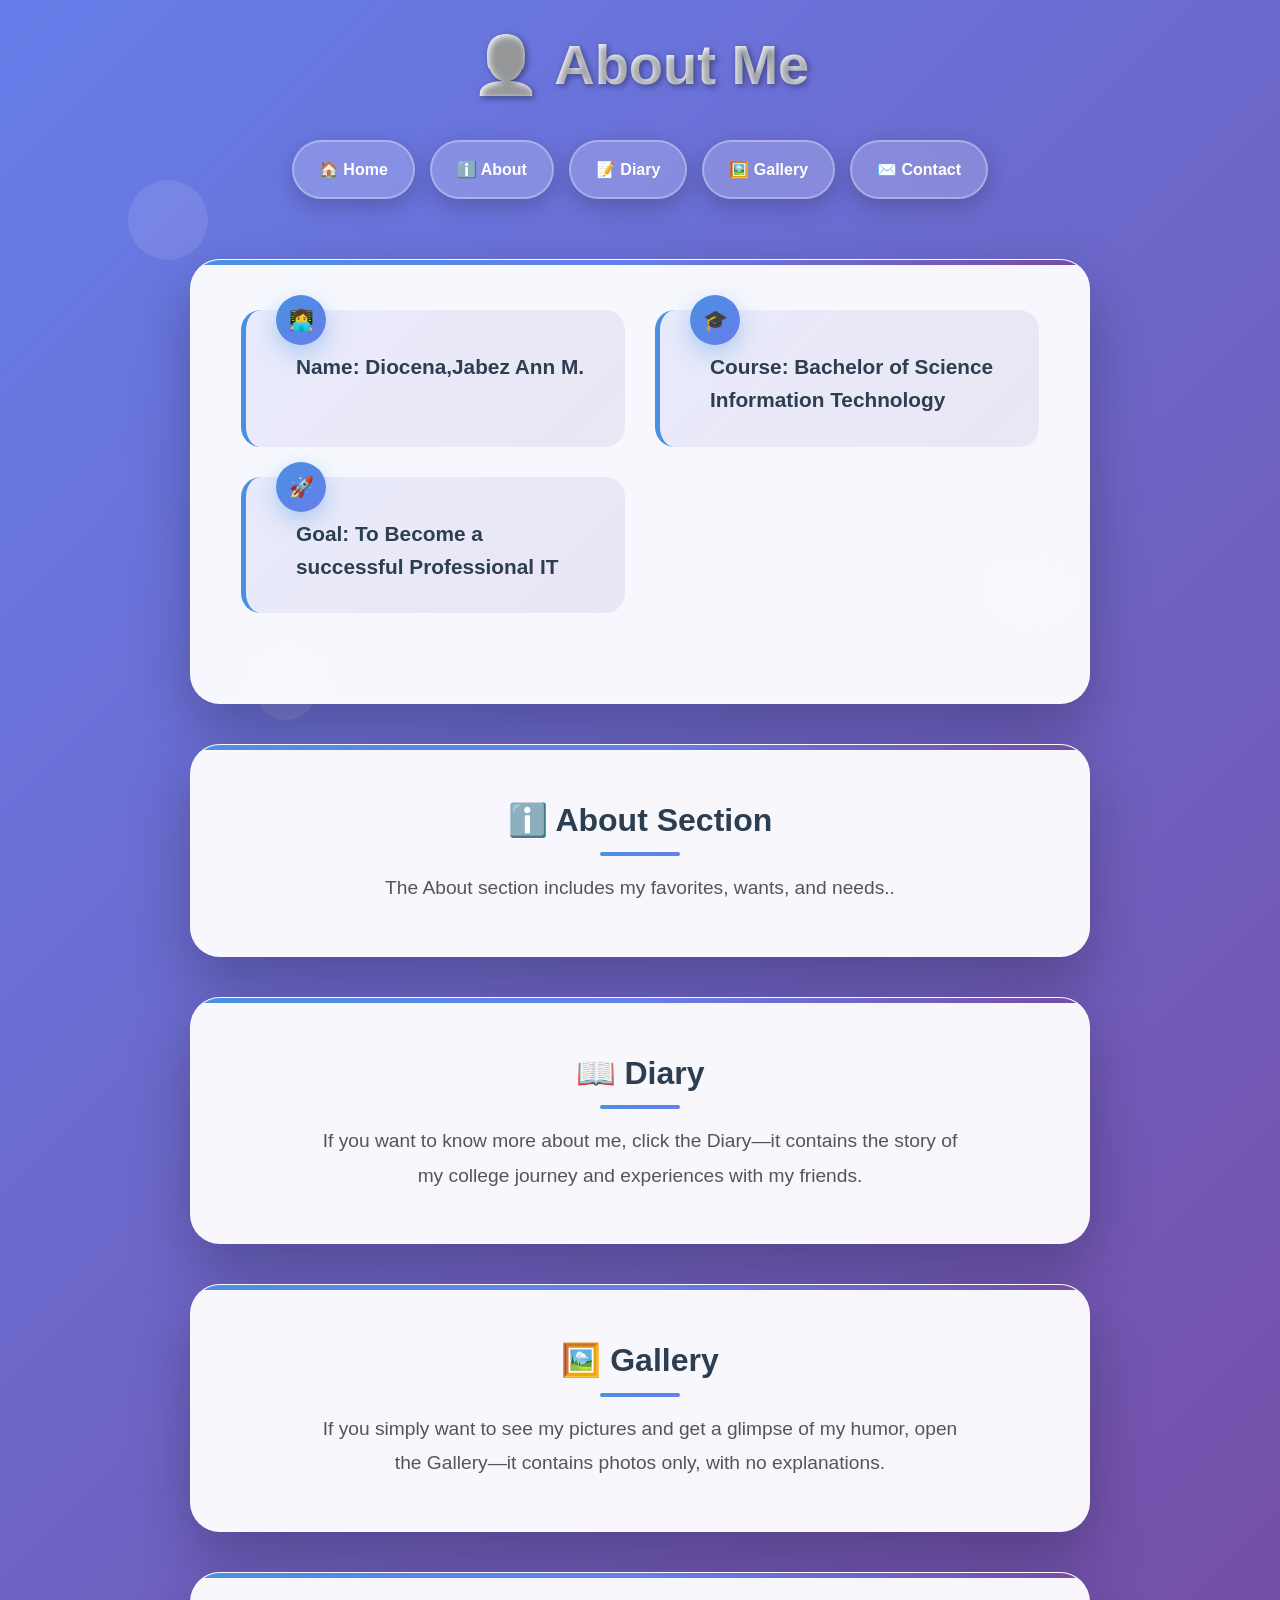
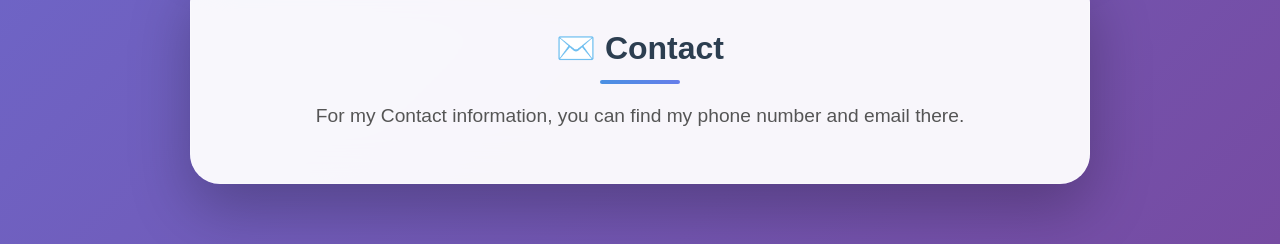
<file: index.html>
<!DOCTYPE html>
<html lang="en">
<head>
    <title>About Me</title>
    <meta charset="UTF-8">
    <meta name="viewport" content="width=device-width, initial-scale=1.0">
    <style>
        * {
            margin: 0;
            padding: 0;
            box-sizing: border-box;
        }

        body {
            font-family: 'Arial', sans-serif;
            line-height: 1.6;
            color: #333;
            background: linear-gradient(135deg, #667eea 0%, #764ba2 100%);
            min-height: 100vh;
            padding: 20px;
        }

        header {
            text-align: center;
            margin-bottom: 60px;
            color: white;
            position: relative;
        }

        h1 {
            font-size: 3.5em;
            margin-bottom: 20px;
            text-shadow: 2px 2px 6px rgba(0,0,0,0.4);
            background: linear-gradient(45deg, #fff, #f0f8ff);
            -webkit-background-clip: text;
            -webkit-text-fill-color: transparent;
            background-clip: text;
            animation: glow 2s ease-in-out infinite alternate;
        }

        @keyframes glow {
            from { filter: drop-shadow(0 0 5px #fff); }
            to { filter: drop-shadow(0 0 20px #667eea); }
        }

        nav {
            display: flex;
            justify-content: center;
            flex-wrap: wrap;
            gap: 15px;
            margin-top: 30px;
        }

        nav a {
            color: white;
            text-decoration: none;
            font-weight: bold;
            padding: 15px 25px;
            border-radius: 50px;
            background: rgba(255,255,255,0.2);
            backdrop-filter: blur(15px);
            transition: all 0.4s ease;
            box-shadow: 0 8px 25px rgba(0,0,0,0.2);
            border: 2px solid rgba(255,255,255,0.3);
        }

        nav a:hover {
            background: white;
            color: #667eea;
            transform: translateY(-5px) scale(1.05);
            box-shadow: 0 15px 40px rgba(102, 126, 234, 0.4);
        }

        .container {
            max-width: 900px;
            margin: 0 auto;
        }

        .about-card {
            background: rgba(255, 255, 255, 0.95);
            backdrop-filter: blur(20px);
            border-radius: 30px;
            padding: 50px;
            margin-bottom: 40px;
            box-shadow: 0 25px 60px rgba(0,0,0,0.25);
            border: 1px solid rgba(255,255,255,0.3);
            transition: all 0.4s ease;
            position: relative;
            overflow: hidden;
        }

        .about-card::before {
            content: '';
            position: absolute;
            top: 0;
            left: 0;
            right: 0;
            height: 5px;
            background: linear-gradient(90deg, #4a90e2, #667eea, #764ba2);
        }

        .about-card:hover {
            transform: translateY(-10px);
            box-shadow: 0 35px 80px rgba(0,0,0,0.35);
        }

        .info-grid {
            display: grid;
            grid-template-columns: repeat(auto-fit, minmax(300px, 1fr));
            gap: 30px;
            margin-bottom: 40px;
        }

        .info-item {
            background: linear-gradient(135deg, rgba(102,126,234,0.1), rgba(118,75,162,0.1));
            padding: 30px;
            border-radius: 20px;
            border-left: 5px solid #4a90e2;
            transition: all 0.3s ease;
            position: relative;
        }

        .info-item:hover {
            transform: translateX(10px);
            background: linear-gradient(135deg, rgba(102,126,234,0.2), rgba(118,75,162,0.2));
            box-shadow: 0 15px 40px rgba(102,126,234,0.2);
        }

        .info-icon {
            position: absolute;
            top: -15px;
            left: 30px;
            background: linear-gradient(135deg, #4a90e2, #667eea);
            color: white;
            width: 50px;
            height: 50px;
            border-radius: 50%;
            display: flex;
            align-items: center;
            justify-content: center;
            font-size: 20px;
            font-weight: bold;
            box-shadow: 0 8px 25px rgba(74,144,226,0.4);
        }

        .info-text {
            font-size: 1.3em;
            font-weight: 600;
            color: #2c3e50;
            margin-left: 20px;
            margin-top: 10px;
        }

        .section-title {
            font-size: 2em;
            color: #2c3e50;
            margin-bottom: 25px;
            text-align: center;
            font-weight: 700;
            position: relative;
        }

        .section-title::after {
            content: '';
            position: absolute;
            bottom: -10px;
            left: 50%;
            transform: translateX(-50%);
            width: 80px;
            height: 4px;
            background: linear-gradient(90deg, #4a90e2, #667eea);
            border-radius: 2px;
        }

        .description {
            font-size: 1.2em;
            color: #555;
            line-height: 1.8;
            text-align: center;
            max-width: 700px;
            margin: 0 auto;
            padding: 0 20px;
        }

        .floating-shapes {
            position: fixed;
            top: 0;
            left: 0;
            width: 100%;
            height: 100%;
            pointer-events: none;
            z-index: -1;
        }

        .shape {
            position: absolute;
            background: rgba(255,255,255,0.1);
            border-radius: 50%;
            animation: float 6s ease-in-out infinite;
        }

        .shape:nth-child(1) {
            width: 80px;
            height: 80px;
            top: 20%;
            left: 10%;
            animation-delay: 0s;
        }

        .shape:nth-child(2) {
            width: 120px;
            height: 120px;
            top: 60%;
            right: 15%;
            animation-delay: 2s;
        }

        .shape:nth-child(3) {
            width: 60px;
            height: 60px;
            bottom: 20%;
            left: 20%;
            animation-delay: 4s;
        }

        @keyframes float {
            0%, 100% { transform: translateY(0px) rotate(0deg); }
            50% { transform: translateY(-20px) rotate(180deg); }
        }

        @media (max-width: 768px) {
            h1 {
                font-size: 2.5em;
            }
            
            nav {
                flex-direction: column;
                align-items: center;
            }
            
            nav a {
                padding: 12px 20px;
            }
            
            .about-card {
                padding: 30px 25px;
                margin-bottom: 30px;
            }
            
            .info-grid {
                grid-template-columns: 1fr;
                gap: 25px;
            }
            
            .section-title {
                font-size: 1.7em;
            }
        }
    </style>
</head>
<body>
    <div class="floating-shapes">
        <div class="shape"></div>
        <div class="shape"></div>
        <div class="shape"></div>
    </div>

    <header>
        <h1>👤 About Me</h1>
        <nav>
            <a href="index.html">🏠 Home</a>
            <a href="about.html">ℹ️ About</a>
            <a href="diary.html">📝 Diary</a>
            <a href="gallery.html">🖼️ Gallery</a>
            <a href="contact.html">✉️ Contact</a>
        </nav>
    </header>

    <div class="container">
        <!-- PERSONAL INFO -->
        <div class="about-card">
            <div class="info-grid">
                <div class="info-item">
                    <div class="info-icon">👩‍💻</div>
                    <div class="info-text">Name: Diocena,Jabez Ann M.</div>
                </div>
                <div class="info-item">
                    <div class="info-icon">🎓</div>
                    <div class="info-text">Course: Bachelor of Science Information Technology</div>
                </div>
                <div class="info-item">
                    <div class="info-icon">🚀</div>
                    <div class="info-text">Goal: To Become a successful Professional IT</div>
                </div>
            </div>
        </div>

        <!-- SECTIONS -->
        <div class="about-card">
            <h2 class="section-title">ℹ️ About Section</h2>
            <p class="description">The About section includes my favorites, wants, and needs..</p>
        </div>

        <div class="about-card">
            <h2 class="section-title">📖 Diary</h2>
            <p class="description">If you want to know more about me, click the Diary—it contains the story of my college journey and experiences with my friends.</p>
        </div>

        <div class="about-card">
            <h2 class="section-title">🖼️ Gallery</h2>
            <p class="description">If you simply want to see my pictures and get a glimpse of my humor, open the Gallery—it contains photos only, with no explanations.</p>
        </div>

        <div class="about-card">
            <h2 class="section-title">✉️ Contact</h2>
            <p class="description">For my Contact information, you can find my phone number and email there.</p>
        </div>
    </div>
</body>
</html>
</file>
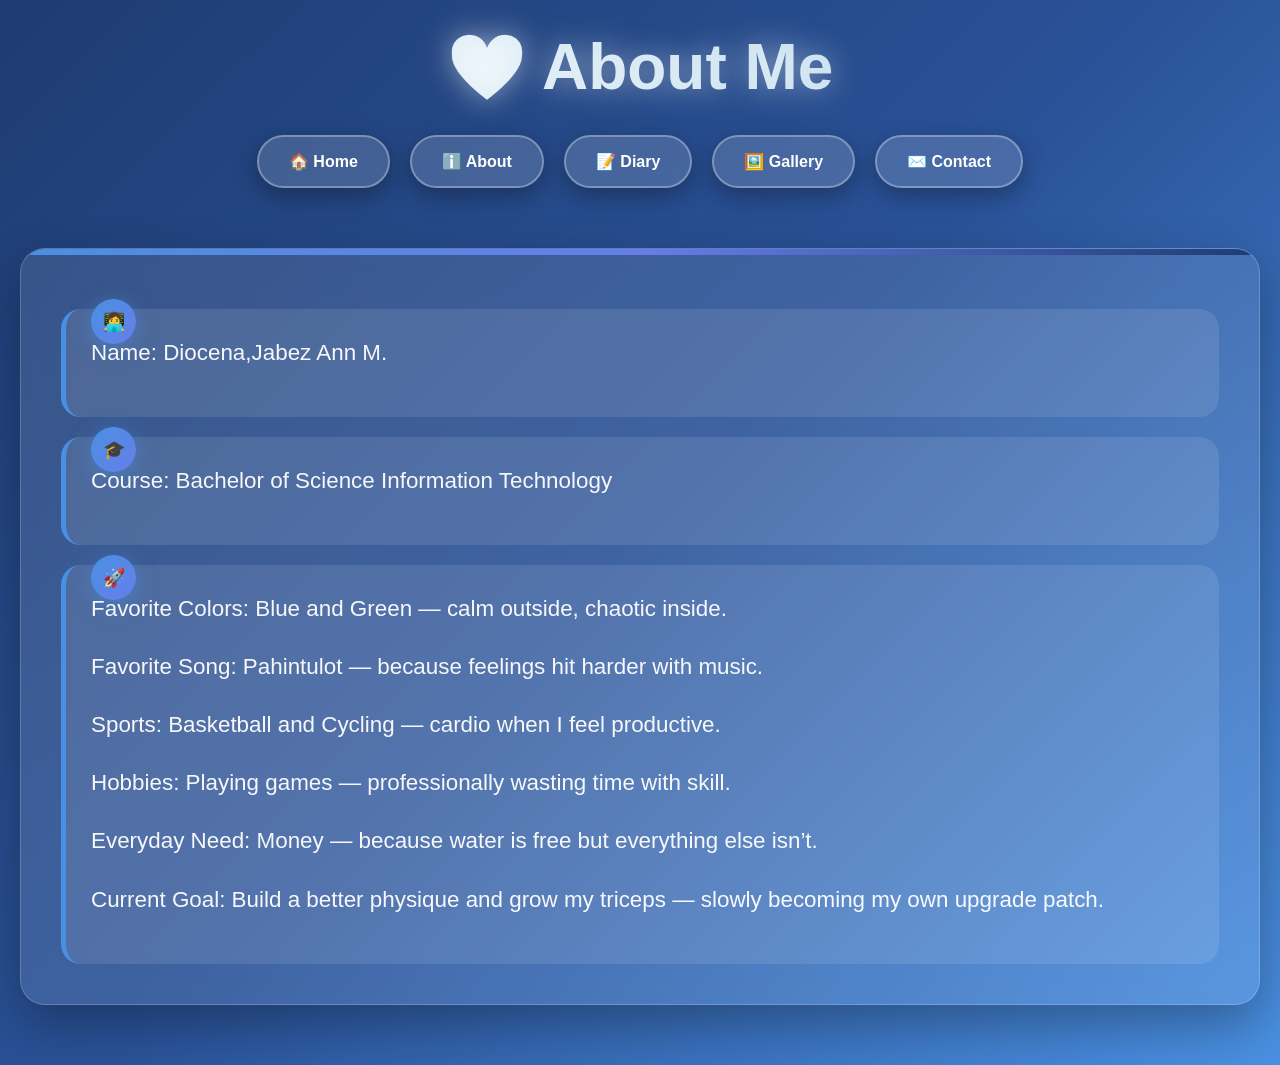
<file: about.html>
<!DOCTYPE html>
<html lang="en">
<head>
    <title>About Me</title>
    <meta charset="UTF-8">
    <meta name="viewport" content="width=device-width, initial-scale=1.0">
    <style>
        * {
            margin: 0;
            padding: 0;
            box-sizing: border-box;
        }

        body {
            font-family: 'Arial', sans-serif;
            background: linear-gradient(135deg, #1e3c72 0%, #2a5298 50%, #4a90e2 100%);
            color: #fff;
            min-height: 100vh;
            padding: 30px 20px;
        }

        header {
            text-align: center;
            margin-bottom: 60px;
        }

        h1 {
            font-size: 4em;
            background: linear-gradient(45deg, #fff, #a8d0e6);
            -webkit-background-clip: text;
            -webkit-text-fill-color: transparent;
            background-clip: text;
            text-shadow: 0 0 30px rgba(255,255,255,0.5);
            margin-bottom: 30px;
            animation: glow 2s ease-in-out infinite alternate;
        }

        @keyframes glow {
            from { filter: drop-shadow(0 0 10px #4a90e2); }
            to { filter: drop-shadow(0 0 30px #667eea); }
        }

        nav {
            display: flex;
            justify-content: center;
            gap: 20px;
            flex-wrap: wrap;
        }

        nav a {
            color: #fff;
            text-decoration: none;
            font-weight: bold;
            padding: 15px 30px;
            background: rgba(255,255,255,0.15);
            border: 2px solid rgba(255,255,255,0.3);
            border-radius: 50px;
            backdrop-filter: blur(10px);
            transition: all 0.3s ease;
            box-shadow: 0 8px 25px rgba(0,0,0,0.3);
        }

        nav a:hover {
            background: #4a90e2;
            border-color: #fff;
            transform: translateY(-5px);
            box-shadow: 0 15px 40px rgba(74,144,226,0.5);
        }

        section {
            background: rgba(255,255,255,0.1);
            backdrop-filter: blur(20px);
            border-radius: 25px;
            padding: 40px;
            margin-bottom: 30px;
            border: 1px solid rgba(255,255,255,0.2);
            box-shadow: 0 20px 50px rgba(0,0,0,0.3);
            transition: all 0.4s ease;
            position: relative;
            overflow: hidden;
        }

        section::before {
            content: '';
            position: absolute;
            top: 0;
            left: 0;
            right: 0;
            height: 6px;
            background: linear-gradient(90deg, #4a90e2, #667eea, #1e3c72);
        }

        section:hover {
            transform: translateY(-10px);
            background: rgba(255,255,255,0.15);
            box-shadow: 0 30px 70px rgba(74,144,226,0.4);
        }

        p {
            font-size: 1.4em;
            line-height: 1.7;
            margin-bottom: 20px;
            opacity: 0.95;
        }

        .info-list {
            display: grid;
            gap: 20px;
            margin-top: 20px;
        }

        .info-item {
            background: rgba(255,255,255,0.1);
            padding: 25px;
            border-radius: 20px;
            border-left: 5px solid #4a90e2;
            transition: all 0.3s ease;
            position: relative;
        }

        .info-item:hover {
            transform: translateX(15px);
            background: rgba(255,255,255,0.2);
            box-shadow: 0 10px 30px rgba(74,144,226,0.3);
        }

        .info-icon {
            position: absolute;
            top: -10px;
            left: 25px;
            background: linear-gradient(135deg, #4a90e2, #667eea);
            color: white;
            width: 45px;
            height: 45px;
            border-radius: 50%;
            display: flex;
            align-items: center;
            justify-content: center;
            font-size: 18px;
            box-shadow: 0 5px 20px rgba(74,144,226,0.5);
        }

        @media (max-width: 768px) {
            h1 {
                font-size: 2.8em;
            }
            
            nav {
                flex-direction: column;
                align-items: center;
                gap: 15px;
            }
            
            nav a {
                padding: 12px 25px;
                width: 200px;
            }
            
            section {
                padding: 30px 25px;
            }
            
            p {
                font-size: 1.2em;
            }
        }
    </style>
</head>
<body>
    <header>
        <h1>💙 About Me</h1>
        <nav>
            <a href="index.html">🏠 Home</a>
            <a href="about.html">ℹ️ About</a>
            <a href="diary.html">📝 Diary</a>
            <a href="gallery.html">🖼️ Gallery</a>
            <a href="contact.html">✉️ Contact</a>
        </nav>
    </header>

    <section>
        <div class="info-list">
            <div class="info-item">
                <div class="info-icon">👩‍💻</div>
                <p>Name: Diocena,Jabez Ann M.</p>
            </div>
            <div class="info-item">
                <div class="info-icon">🎓</div>
                <p>Course: Bachelor of Science Information Technology</p>
            </div>
            <div class="info-item">
                <div class="info-icon">🚀</div>
                <p>Favorite Colors: Blue and Green — calm outside, chaotic inside.</p>

                    <p>Favorite Song: Pahintulot — because feelings hit harder with music.</p>

                   <p> Sports: Basketball and Cycling — cardio when I feel productive.</p>

                    <p>Hobbies: Playing games — professionally wasting time with skill.</p>

                    <p>Everyday Need: Money — because water is free but everything else isn’t.</p>

                    <p>Current Goal: Build a better physique and grow my triceps — slowly becoming my own upgrade patch.</p>
            </div>
        </div>
    </section>
</body>
</html>
</file>
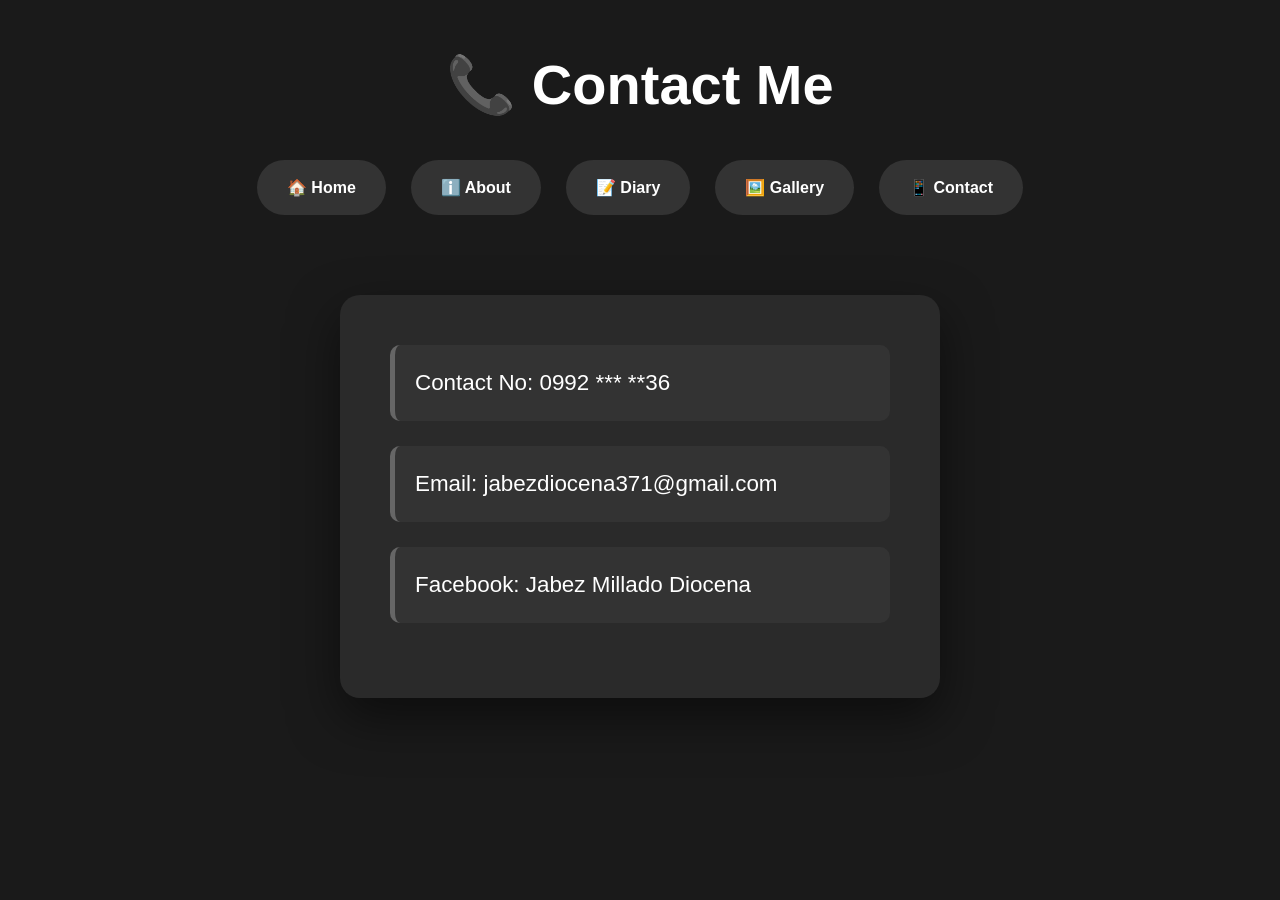
<file: contact.html>
<!DOCTYPE html>
<html lang="en">
<head>
    <title>Contact</title>
    <meta charset="UTF-8">
    <meta name="viewport" content="width=device-width, initial-scale=1.0">
    <style>
        * {
            margin: 0;
            padding: 0;
            box-sizing: border-box;
        }

        body {
            font-family: 'Arial', sans-serif;
            background: #1a1a1a;
            color: #ffffff;
            min-height: 100vh;
            padding: 40px 20px;
            line-height: 1.6;
        }

        header {
            text-align: center;
            margin-bottom: 80px;
        }

        h1 {
            font-size: 3.5em;
            color: #ffffff;
            margin-bottom: 30px;
            font-weight: 700;
        }

        nav {
            display: flex;
            justify-content: center;
            gap: 25px;
            flex-wrap: wrap;
        }

        nav a {
            color: #ffffff;
            text-decoration: none;
            font-weight: 600;
            padding: 15px 30px;
            background: #333;
            border-radius: 30px;
            transition: all 0.3s ease;
        }

        nav a:hover {
            background: #555;
            transform: translateY(-2px);
        }

        section {
            max-width: 600px;
            margin: 0 auto;
            background: #2a2a2a;
            padding: 50px;
            border-radius: 20px;
            box-shadow: 0 20px 50px rgba(0,0,0,0.5);
        }

        p {
            font-size: 1.4em;
            margin-bottom: 25px;
            padding: 20px;
            background: #333;
            border-left: 5px solid #666;
            border-radius: 10px;
        }

        @media (max-width: 768px) {
            h1 {
                font-size: 2.5em;
            }
            
            nav {
                flex-direction: column;
                align-items: center;
                gap: 15px;
            }
            
            section {
                padding: 30px 25px;
                margin: 20px;
            }
            
            p {
                font-size: 1.2em;
                padding: 15px;
            }
        }
    </style>
</head>
<body>
    <header>
        <h1>📞 Contact Me</h1>
        <nav>
            <a href="index.html">🏠 Home</a>
            <a href="about.html">ℹ️ About</a>
            <a href="diary.html">📝 Diary</a>
            <a href="gallery.html">🖼️ Gallery</a>
            <a href="contact.html">📱 Contact</a>
        </nav>
    </header>

    <section>
        <p>Contact No: 0992 *** **36</p>
        <p>Email: jabezdiocena371@gmail.com</p>
        <p>Facebook: Jabez Millado Diocena</p>
    </section>
</body>
</html>
</file>
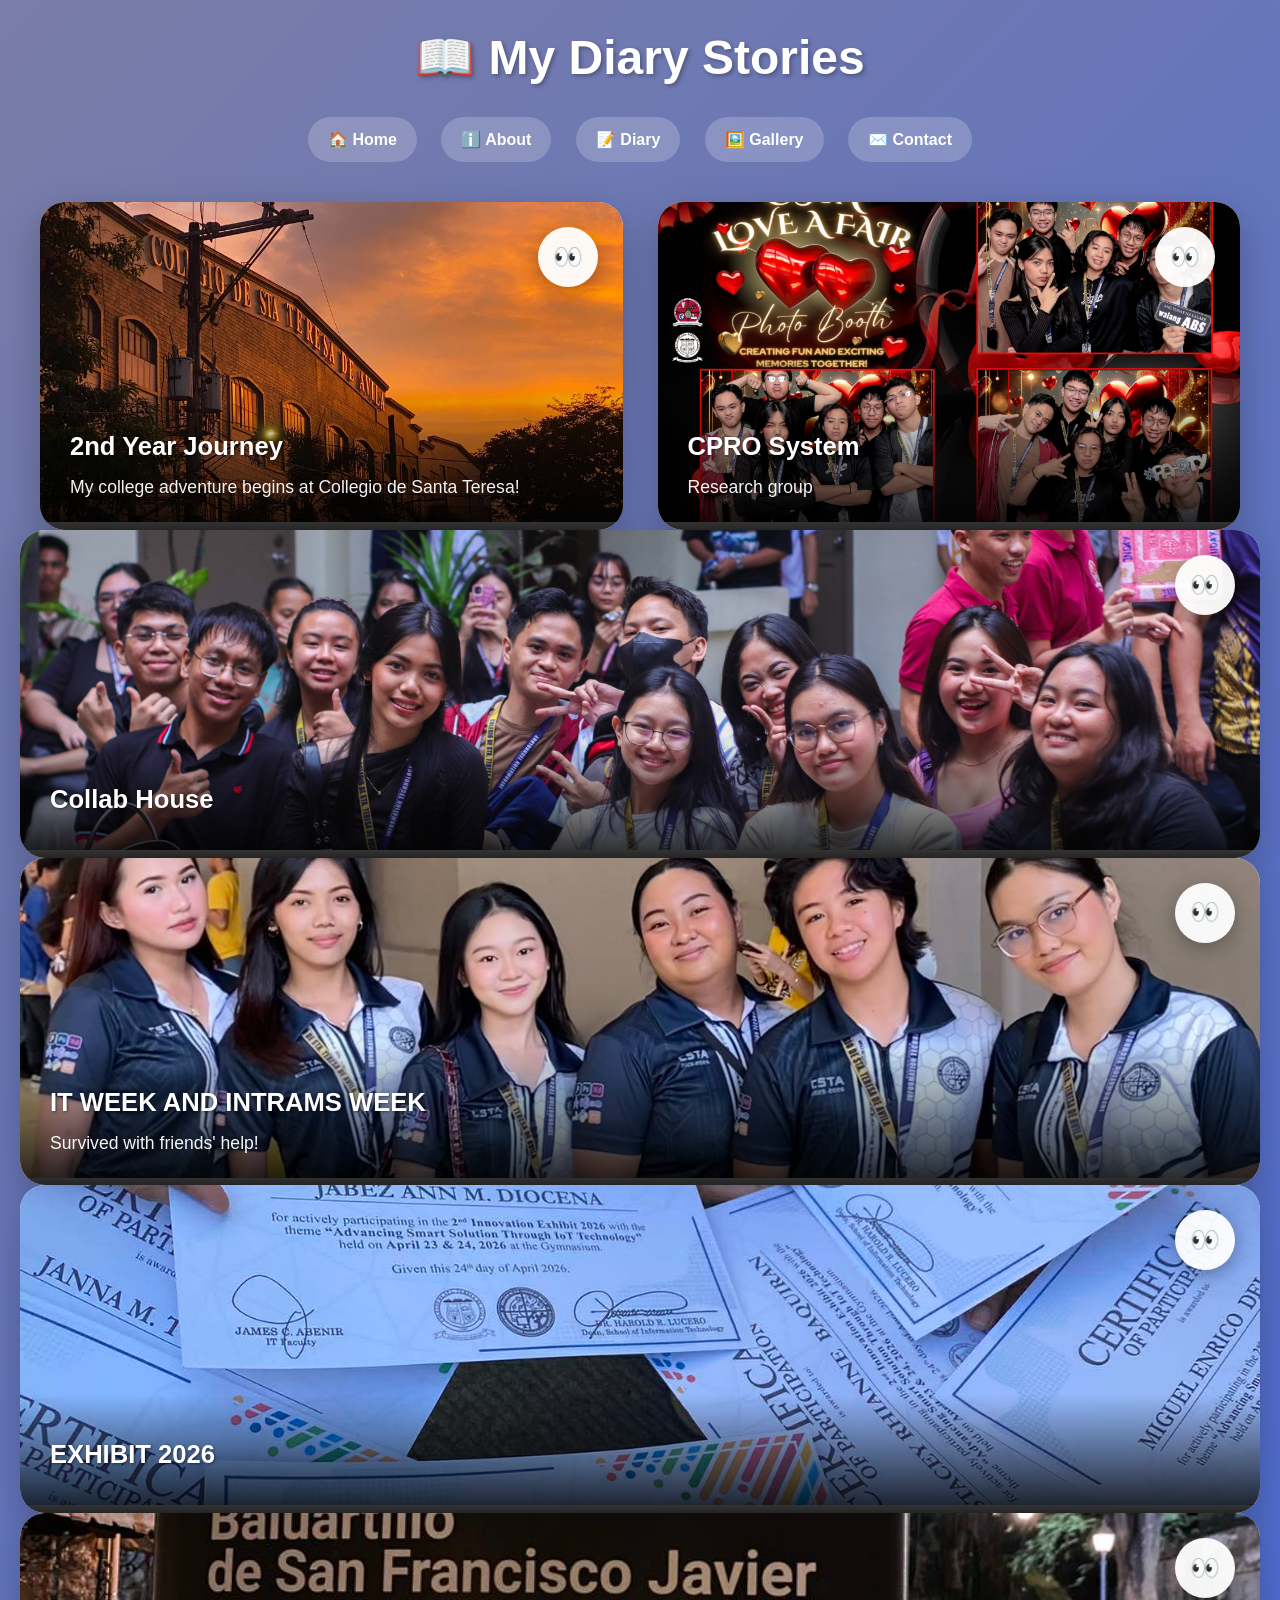
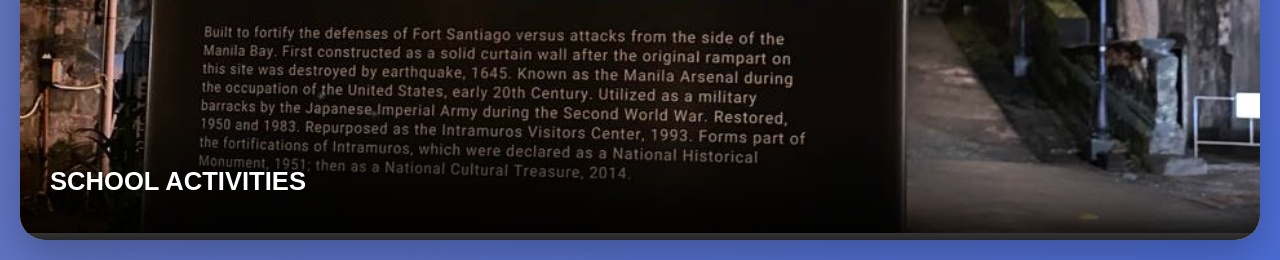
<file: diary.html>
<!DOCTYPE html>
<html lang="en">
<head>
    <title>My Diary - Big Beautiful Photos</title>
    <meta charset="UTF-8">
    <meta name="viewport" content="width=device-width, initial-scale=1.0">
    <style>
        * {
            margin: 0;
            padding: 0;
            box-sizing: border-box;
        }

        body {
            font-family: 'Arial', sans-serif;
            line-height: 1.6;
            color: #333;
            background: linear-gradient(135deg, #7a7da7 0%, #4c6cd4 100%);
            min-height: 100vh;
            padding: 20px;
        }

        header {
            text-align: center;
            margin-bottom: 40px;
            color: white;
        }

        h1 {
            font-size: 3em;
            margin-bottom: 10px;
            text-shadow: 2px 2px 4px rgba(0,0,0,0.3);
        }

        nav {
            margin-top: 20px;
        }

        nav a {
            display: inline-block;
            margin: 0 10px;
            color: white;
            text-decoration: none;
            font-weight: bold;
            padding: 10px 20px;
            border-radius: 25px;
            background: rgba(255,255,255,0.2);
            backdrop-filter: blur(10px);
            transition: all 0.3s;
        }

        nav a:hover {
            background: white;
            color: #667eea;
            transform: translateY(-2px);
        }

        .grid-container {
            display: grid;
            grid-template-columns: repeat(auto-fit, minmax(450px, 1fr));
            gap: 35px;
            max-width: 1500px;
            margin: 0 auto;
            padding: 0 20px;
        }

        .story-card {
            background: white;
            border-radius: 25px;
            overflow: hidden;
            box-shadow: 0 15px 40px rgba(0,0,0,0.25);
            transition: all 0.4s ease;
            cursor: pointer;
            max-height: 550px;
        }

        .story-card.expanded {
            max-height: 1400px;
            grid-column: 1 / -1;
            transform: scale(1.02);
            box-shadow: 0 30px 80px rgba(0,0,0,0.35);
        }

        .card-preview {
            position: relative;
        }

        .card-preview img {
            width: 100%;
            height: 320px;
            object-fit: cover;
        }

        .preview-overlay {
            position: absolute;
            bottom: 0;
            left: 0;
            right: 0;
            background: linear-gradient(transparent, rgba(0,0,0,0.85));
            color: white;
            padding: 40px 30px 30px;
        }

        .preview-title {
            font-size: 1.6em;
            font-weight: bold;
            margin-bottom: 8px;
            text-shadow: 1px 1px 3px rgba(0,0,0,0.5);
        }

        .preview-text {
            font-size: 1.1em;
            opacity: 0.95;
            line-height: 1.4;
        }

        .expand-icon {
            position: absolute;
            top: 25px;
            right: 25px;
            background: rgba(255,255,255,0.95);
            width: 60px;
            height: 60px;
            border-radius: 50%;
            display: flex;
            align-items: center;
            justify-content: center;
            font-size: 24px;
            font-weight: bold;
            box-shadow: 0 5px 20px rgba(0,0,0,0.3);
            transition: all 0.3s;
        }

        .story-card.expanded .expand-icon {
            background: #ff6b6b;
            color: white;
            transform: rotate(45deg);
        }

        .full-content {
            padding: 40px;
            display: none;
        }

        .story-card.expanded .full-content {
            display: block;
            animation: slideUp 0.5s ease;
        }

        @keyframes slideUp {
            from {
                opacity: 0;
                transform: translateY(30px);
            }
            to {
                opacity: 1;
                transform: translateY(0);
            }
        }

        .story-title {
            color: #2c3e50;
            font-size: 2.3em;
            margin-bottom: 20px;
            border-bottom: 4px solid #4a90e2;
            padding-bottom: 15px;
            text-align: center;
        }

        .story-text {
            color: #444;
            font-size: 1.2em;
            line-height: 1.8;
            margin-bottom: 40px;
            text-align: justify;
        }

        /* SLIDABLE PHOTO GRID */
        .photo-grid {
            position: relative;
            overflow: hidden;
            border-radius: 20px;
            background: linear-gradient(90deg, rgba(255,255,255,0.1) 0%, transparent 30%, transparent 70%, rgba(255,255,255,0.1) 100%);
            padding: 20px 0;
        }

        .photo-grid::-webkit-scrollbar {
            height: 8px;
        }

        .photo-grid::-webkit-scrollbar-track {
            background: rgba(255,255,255,0.1);
            border-radius: 10px;
        }

        .photo-grid::-webkit-scrollbar-thumb {
            background: linear-gradient(90deg, #4a90e2, #667eea);
            border-radius: 10px;
        }

        .photo-grid::-webkit-scrollbar-thumb:hover {
            background: linear-gradient(90deg, #357abd, #5a67d8);
        }

        .photo-list {
            display: flex;
            gap: 20px;
            padding: 0 20px;
            scroll-behavior: smooth;
            overflow-x: auto;
            scrollbar-width: thin;
            -ms-overflow-style: none;
            scroll-snap-type: x mandatory;
        }

        .photo-list::-webkit-scrollbar {
            display: none;
        }

        .photo-item {
            flex: 0 0 280px;
            scroll-snap-align: start;
        }

        .photo-grid img {
            width: 100%;
            height: 280px;
            object-fit: cover;
            border-radius: 20px;
            box-shadow: 0 10px 30px rgba(0,0,0,0.2);
            transition: all 0.4s ease;
            border: 4px solid transparent;
            cursor: grab;
        }

        .photo-grid img:hover,
        .photo-grid img:active {
            transform: translateY(-10px) scale(1.02);
            border-color: #4a90e2;
            box-shadow: 0 20px 50px rgba(74, 144, 226, 0.4);
            cursor: grab;
        }

        .photo-grid img:active {
            cursor: grabbing;
        }

        /* Navigation arrows */
        .scroll-arrow {
            position: absolute;
            top: 50%;
            transform: translateY(-50%);
            background: rgba(255,255,255,0.9);
            border: none;
            width: 50px;
            height: 50px;
            border-radius: 50%;
            font-size: 20px;
            cursor: pointer;
            display: flex;
            align-items: center;
            justify-content: center;
            box-shadow: 0 5px 20px rgba(0,0,0,0.3);
            transition: all 0.3s;
            z-index: 10;
            backdrop-filter: blur(10px);
        }

        .scroll-arrow:hover {
            background: white;
            transform: translateY(-50%) scale(1.1);
            box-shadow: 0 8px 25px rgba(0,0,0,0.4);
        }

        .scroll-left {
            left: 10px;
        }

        .scroll-right {
            right: 10px;
        }

        /* SPECIAL LAYOUTS */
        .photo-grid.many-photos .photo-item {
            flex: 0 0 220px;
        }

        .photo-grid.many-photos img {
            height: 220px;
        }

        @media (max-width: 768px) {
            .grid-container {
                grid-template-columns: 1fr;
                gap: 30px;
            }
            
            h1 {
                font-size: 2.2em;
            }
            
            .photo-item {
                flex: 0 0 250px;
            }
            
            .photo-grid img {
                height: 220px;
            }
            
            .photo-grid.many-photos .photo-item {
                flex: 0 0 200px;
            }
            
            .photo-grid.many-photos img {
                height: 180px;
            }
            
            .story-card.expanded {
                grid-column: auto;
            }
        }
    </style>
</head>
<body>
    <header>
        <h1>📖 My Diary Stories</h1>
        <nav>
            <a href="index.html">🏠 Home</a>
            <a href="about.html">ℹ️ About</a>
            <a href="diary.html">📝 Diary</a>
            <a href="gallery.html">🖼️ Gallery</a>
            <a href="contact.html">✉️ Contact</a>
        </nav>
    </header>

    <div class="grid-container">
        <!-- STORY 1 -->
        <div class="story-card" onclick="toggleCard(this)">
            <div class="card-preview">
                <img src="cc.jpg" alt="First day of college">
                <div class="preview-overlay">
                    <div class="preview-title">2nd Year Journey</div>
                    <div class="preview-text">My college adventure begins at Collegio de Santa Teresa!</div>
                </div>
                <div class="expand-icon">👀</div>
            </div>
            <div class="full-content">
                <h3 class="story-title">🎓 2nd Year Journey</h3>
                <p class="story-text">In my second-year journey as an IT student, I experienced a lot of stress and challenges. 
                    There were many times when we had to submit projects and activities on short notice. 
                    My second year was also quite expensive because of the many requirements, contributions, and group expenses.
                     Despite all of that, I am close to finishing my second year and moving on to my third year.

As I prepare for third year, I am getting myself ready for the tasks and challenges ahead—especially in hardware and software, which are very important in the field of IT.
 It is essential to apply and understand how these technologies work and how they can help society. I am ready and excited for what's ahead, even though I know it will be stressful.</p>
                
                <div class="photo-grid">
                    <button class="scroll-arrow scroll-left" onclick="scrollPhotoGrid(this)">‹</button>
                    <button class="scroll-arrow scroll-right" onclick="scrollPhotoGrid(this)">›</button>
                    <div class="photo-list">


                        <div class="photo-item"><img src="1st.png" alt="Campus entrance"></div>
                        <div class="photo-item"><img src="me.jpg" alt="With friends"></div> 
                        <div class="photo-item"><img src="j.jpg" alt="Classroom vibes"></div> 
                         <div class="photo-item"><img src="este.jpg" alt="Classroom vibes"></div>
                         <div class="photo-item"><img src="tdh.jpg" alt="Classroom vibes"></div>
                         <div class="photo-item"><img src="memaw.jpg" alt="Classroom vibes"></div>



                        </div>
                </div>
            </div>
        </div>

        <!-- STORY 2 CPRO SYSTEM -->
        <div class="story-card" onclick="toggleCard(this)">
            <div class="card-preview">
                <img src="o.png" alt="CPRO group">
                <div class="preview-overlay">
                    <div class="preview-title">CPRO System</div>
                    <div class="preview-text">Research group</div>
                </div>
                <div class="expand-icon">👀</div>
            </div>
            <div class="full-content">
                <h3 class="story-title">🤝 CPRO System</h3>
                <p class="story-text">Why CPRO System? It all started during our first year when we were tasked to create a system individually.
                     Although the project was meant to be done alone, we chose to work closely together so we could ask each other questions, share ideas, and help one another,
                      since the systems assigned to us were quite difficult. Even though each of us had different projects, all of them were challenging, so we supported each other throughout the process.That was how our group was formed. We grew closer because we understood one another, shared the same sense of humor, and had no hard feelings or conflicts. 
Everything felt genuine, and together we created many happy memories.</p>
                
                <div class="photo-grid">
                    <button class="scroll-arrow scroll-left" onclick="scrollPhotoGrid(this)">‹</button>
                    <button class="scroll-arrow scroll-right" onclick="scrollPhotoGrid(this)">›</button>
                    <div class="photo-list">
                        <div class="photo-item"><img src="ro.jpg" alt="CPRO group photo"></div>
                        <div class="photo-item"><img src="sys.jpg" alt="Mall food trip"></div>
                        <div class="photo-item"><img src="ka.jpg" alt="Research session"></div>
                        <div class="photo-item"><img src="o.png"></div>
                        <div class="photo-item"><img src="p.png"></div>
                        <div class="photo-item"><img src="hil.jpg"></div>
                        <div class="photo-item"><img src="gym.jpg"></div>
                    </div>
                    </div>
                    </div>
                </div>
            </div>
        </div>

        <!-- STORY 3 - COLLAB HOUSE -->
        <div class="story-card" onclick="toggleCard(this)">
            <div class="card-preview">
                <img src="r.png" alt="Collab House">
                <div class="preview-overlay">
                    <div class="preview-title">Collab House</div>
                    <div class="preview-text"></div>
                </div>
                <div class="expand-icon">👀</div>
            </div>
            <div class="full-content">
                <h3 class="story-title">🏠 Collab House Memories</h3>
                <p class="story-text">After the first semester of our first year, the second semester came and we met another circle of friends. That was when Collab House was formed—by bringing our groups together. It was exciting because we had more people with us and got to build new friendships.

We're thankful for them because they help and support us, and whenever someone needs company or assistance, we study together, work together, and accomplish our activities as a team.</p>
                
                <div class="photo-grid many-photos">
                    <button class="scroll-arrow scroll-left" onclick="scrollPhotoGrid(this)">‹</button>
                    <button class="scroll-arrow scroll-right" onclick="scrollPhotoGrid(this)">›</button>
                    <div class="photo-list">
                        <div class="photo-item"><img src="r.png" alt="Collab House group"></div>
                        <div class="photo-item"><img src="i.jpg" alt="Everyone together"></div>
                        <div class="photo-item"><img src="girly.png" alt="Girl besties"></div>
                        <div class="photo-item"><img src="boys.png" alt="Boy besties"></div>
                        <div class="photo-item"><img src="f.png"></div> 
                        <div class="photo-item"><img src="alden.jpg"></div>
                        <div class="photo-item"><img src="sta.jpg"></div>
                        <div class="photo-item"><img src="ria.jpg"></div>
                        <div class="photo-item"><img src="ri.jpg"></div>
                        <div class="photo-item"><img src="uvi.jpg"></div>
                        <div class="photo-item"><img src="friends.jpg"></div>
                        <div class="photo-item"><img src="si.jpg"></div>
                        <div class="photo-item"><img src="bb.jpg"></div>
                        <div class="photo-item"><img src="happy.jpg"></div>
                        <div class="photo-item"><img src="hgggg.jpg"></div>
                        <div class="photo-item"><img src="gg.jpg"></div>
                        
                    </div>
                </div>
            </div>
        </div>

        <!-- STORY 4 ITWEEK AND INTTRAMS -->
        <div class="story-card" onclick="toggleCard(this)">
            <div class="card-preview">
                <img src="ttt.jpg" alt="Study group">
                <div class="preview-overlay">
                    <div class="preview-title">IT WEEK AND INTRAMS WEEK</div>
                    <div class="preview-text">Survived with friends' help!</div>
                </div>
                <div class="expand-icon">👀</div>
            </div>
            <div class="full-content">
                <h3 class="story-title">IT WIZARDS</h3>
                <p class="story-text">IT Week and Intrams were some of the most enjoyable moments of our college life. From the beginning of the events until the end, everything was full of excitement, fun, and memorable experiences. We had the chance to participate in different activities, games, and competitions that allowed us to showcase our skills, talents, and teamwork. It was also a time for us to relax and take a break from academics, even just for a while.</p>
                <p class="story-text">What made it even more special was being able to enjoy those moments with friends and classmates. We laughed, cheered for each other, and created unforgettable memories together. IT Week and Intrams were not only fun, but they also strengthened our friendships and school spirit.</p>
                
                <div class="photo-grid">
                    <button class="scroll-arrow scroll-left" onclick="scrollPhotoGrid(this)">‹</button>
                    <button class="scroll-arrow scroll-right" onclick="scrollPhotoGrid(this)">›</button>
                    <div class="photo-list">
                        <div class="photo-item"><img src="tra.jpg" alt="Study group"></div>
                        <div class="photo-item"><img src="smm.jpg" alt="Notes everywhere"></div>
                        <div class="photo-item"><img src="in.jpg"></div>
                        <div class="photo-item"><img src="ttt.jpg"></div>
                        <div class="photo-item"><img src="ne.jpg"></div>
                        <div class="photo-item"><img src="mo.jpg"></div>
                        <div class="photo-item"><img src="sweet.jpg"></div>
                        <div class="photo-item"><img src="wah.jpg"></div>
                    </div>
                    </div>
                    </div>
                </div>
            </div>
        </div>

        <!-- STORY 5 EXHIBIT -->
        <div class="story-card" onclick="toggleCard(this)">
            <div class="card-preview">
                <img src="h.jpg" alt="Study group">
                <div class="preview-overlay">
                    <div class="preview-title">EXHIBIT 2026</div>
                    <div class="preview-text"></div>
                </div>
                <div class="expand-icon">👀</div>
            </div>
            <div class="full-content">
                <h3 class="story-title">E X H I B I T</h3>
                <p class="story-text">Exhibit 2026 was a time when we felt extremely stressed and exhausted. Our project, called AGRIBOT, was designed to help with watering plants and assisting in planting for nature and agriculture. We were able to build the hardware to some extent, but we struggled a lot with the connections and coding—it was much harder than we expected.</p>
                 <p class="story-text">We also ran short on time because many components were missing, so we had to go to places like Quiapo, Deeco, and other locations just to find the parts we needed. We managed to complete it, though it was far from perfect.</p>
                 <p class="story-text">When presentation day came, unfortunately, the project did not work, and we felt defeated because it failed during the actual demonstration. Despite that, we were still recognized for not giving up easily and for showing up and presenting on the day itself. It taught us many valuable lessons, and most importantly, it became a meaningful experience for me and my groupmates.</p>
                <div class="photo-grid">
                    <button class="scroll-arrow scroll-left" onclick="scrollPhotoGrid(this)">‹</button>
                    <button class="scroll-arrow scroll-right" onclick="scrollPhotoGrid(this)">›</button>
                    <div class="photo-list">
                        <div class="photo-item"><img src="e.jpg" alt="Study group"></div>
                        <div class="photo-item"><img src="x.jpg" alt="Notes everywhere"></div>
                        <div class="photo-item"><img src="h.jpg"></div> 
                        <div class="photo-item"><img src="i.jpg"></div>
                        <div class="photo-item"><img src="m.jpg"></div>
                        <div class="photo-item"><img src="b.jpg"></div>
                        <div class="photo-item"><img src="z.jpg"></div>
                        <div class="photo-item"><img src="ture.jpg"></div>
                        <div class="photo-item"><img src="toge.jpg"></div>
                        <div class="photo-item"><img src="za.jpg"></div>
                        <div class="photo-item"><img src="w.jpg"></div>
                        <div class="photo-item"><img src="intrams1.png.jpg"></div>
                        
                    </div>
                </div>
            </div>
        </div>
    </div>

    <!-- STORY 6 SCHOOL ACTS-->
        <div class="story-card" onclick="toggleCard(this)">
            <div class="card-preview">
                <img src="balua.jpg" alt="Study group">
                <div class="preview-overlay">
                    <div class="preview-title">SCHOOL ACTIVITIES</div>
                    <div class="preview-text"></div>
                </div>
                <div class="expand-icon">👀</div>
            </div>
            <div class="full-content">
                <h3 class="story-title">TERESA</h3>
                <p class="story-text">School activities we do in Teresa involve many different tasks—sometimes individual, and sometimes by group. For example, during our final examinations every first and second semester, some require group presentations while others are done individually.

One of the most enjoyable activities for me was when we created a film for our Contemporary subject. I really enjoyed that experience because we went to Intramuros and filmed a video about its history. Aside from that, we also worked on our film for Philippine Literature titled Barya Lang Po sa Umaga</p>

 <p class="story-text">Most of our activities are group-based to teach us how to collaborate with our classmates. This helps prepare us for the professional field so we can communicate and work well with others in the future. Through these activities, we learned how to help one another and share ideas—especially during our exhibit project. That experience was a big help in allowing us to know each other better, understand one another’s personalities, and choose good groupmates as we approach our third year.</p>
                 
                 
                <div class="photo-grid">
                    <button class="scroll-arrow scroll-left" onclick="scrollPhotoGrid(this)">‹</button>
                    <button class="scroll-arrow scroll-right" onclick="scrollPhotoGrid(this)">›</button>
                    <div class="photo-list">
                        <div class="photo-item"><img src="skol.jpg" alt="Study group"></div>
                        <div class="photo-item"><img src="a.jpg" alt="Notes everywhere"></div>
                        <div class="photo-item"><img src="h.jpg"></div>  <div class="photo-item"><img src="tuwa.jpg"></div>
                        <div class="photo-item"><img src="i.jpg"></div> <div class="photo-item"><img src="qqq.jpg"></div>
                      
                        <div class="photo-item"><img src="ros.jpg"></div>
                        <div class="photo-item"><img src="acts.jpg"></div>
                        <div class="photo-item"><img src="skols.jpg"></div>
                        <div class="photo-item"><img src="mur.jpg"></div>
                        <div class="photo-item"><img src="chu.jpg"></div>
                        <div class="photo-item"><img src="vid.jpg"></div>
                    </div>
                </div>
            </div>
        </div>
    </div>

    <script>
        function toggleCard(card) {
            card.classList.toggle('expanded');
            
            // Close other cards
            document.querySelectorAll('.story-card').forEach(otherCard => {
                if (otherCard !== card) {
                    otherCard.classList.remove('expanded');
                }
            });
        }

        function scrollPhotoGrid(button) {
            const photoGrid = button.parentElement;
            const photoList = photoGrid.querySelector('.photo-list');
            const scrollAmount = window.innerWidth > 768 ? 300 : 250;
            
            if (button.classList.contains('scroll-left')) {
                photoList.scrollBy({ left: -scrollAmount, behavior: 'smooth' });
            } else {
                photoList.scrollBy({ left: scrollAmount, behavior: 'smooth' });
            }
        }

        // Auto-hide arrows when not needed
        document.querySelectorAll('.photo-grid').forEach(grid => {
            const photoList = grid.querySelector('.photo-list');
            const arrows = grid.querySelectorAll('.scroll-arrow');
            
            const checkArrows = () => {
                const maxScroll = photoList.scrollWidth - photoList.clientWidth;
                const currentScroll = photoList.scrollLeft;
                
                if (currentScroll <= 5) {
                    arrows[0].style.opacity = '0.3';
                    arrows[0].style.cursor = 'default';
                } else {
                    arrows[0].style.opacity = '1';
                    arrows[0].style.cursor = 'pointer';
                }
                
                if (currentScroll >= maxScroll - 5) {
                    arrows[1].style.opacity = '0.3';
                    arrows[1].style.cursor = 'default';
                } else {
                    arrows[1].style.opacity = '1';
                    arrows[1].style.cursor = 'pointer';
                }
            };
            
            photoList.addEventListener('scroll', checkArrows);
            checkArrows();
        });
    </script>
</body>
</html>
</file>
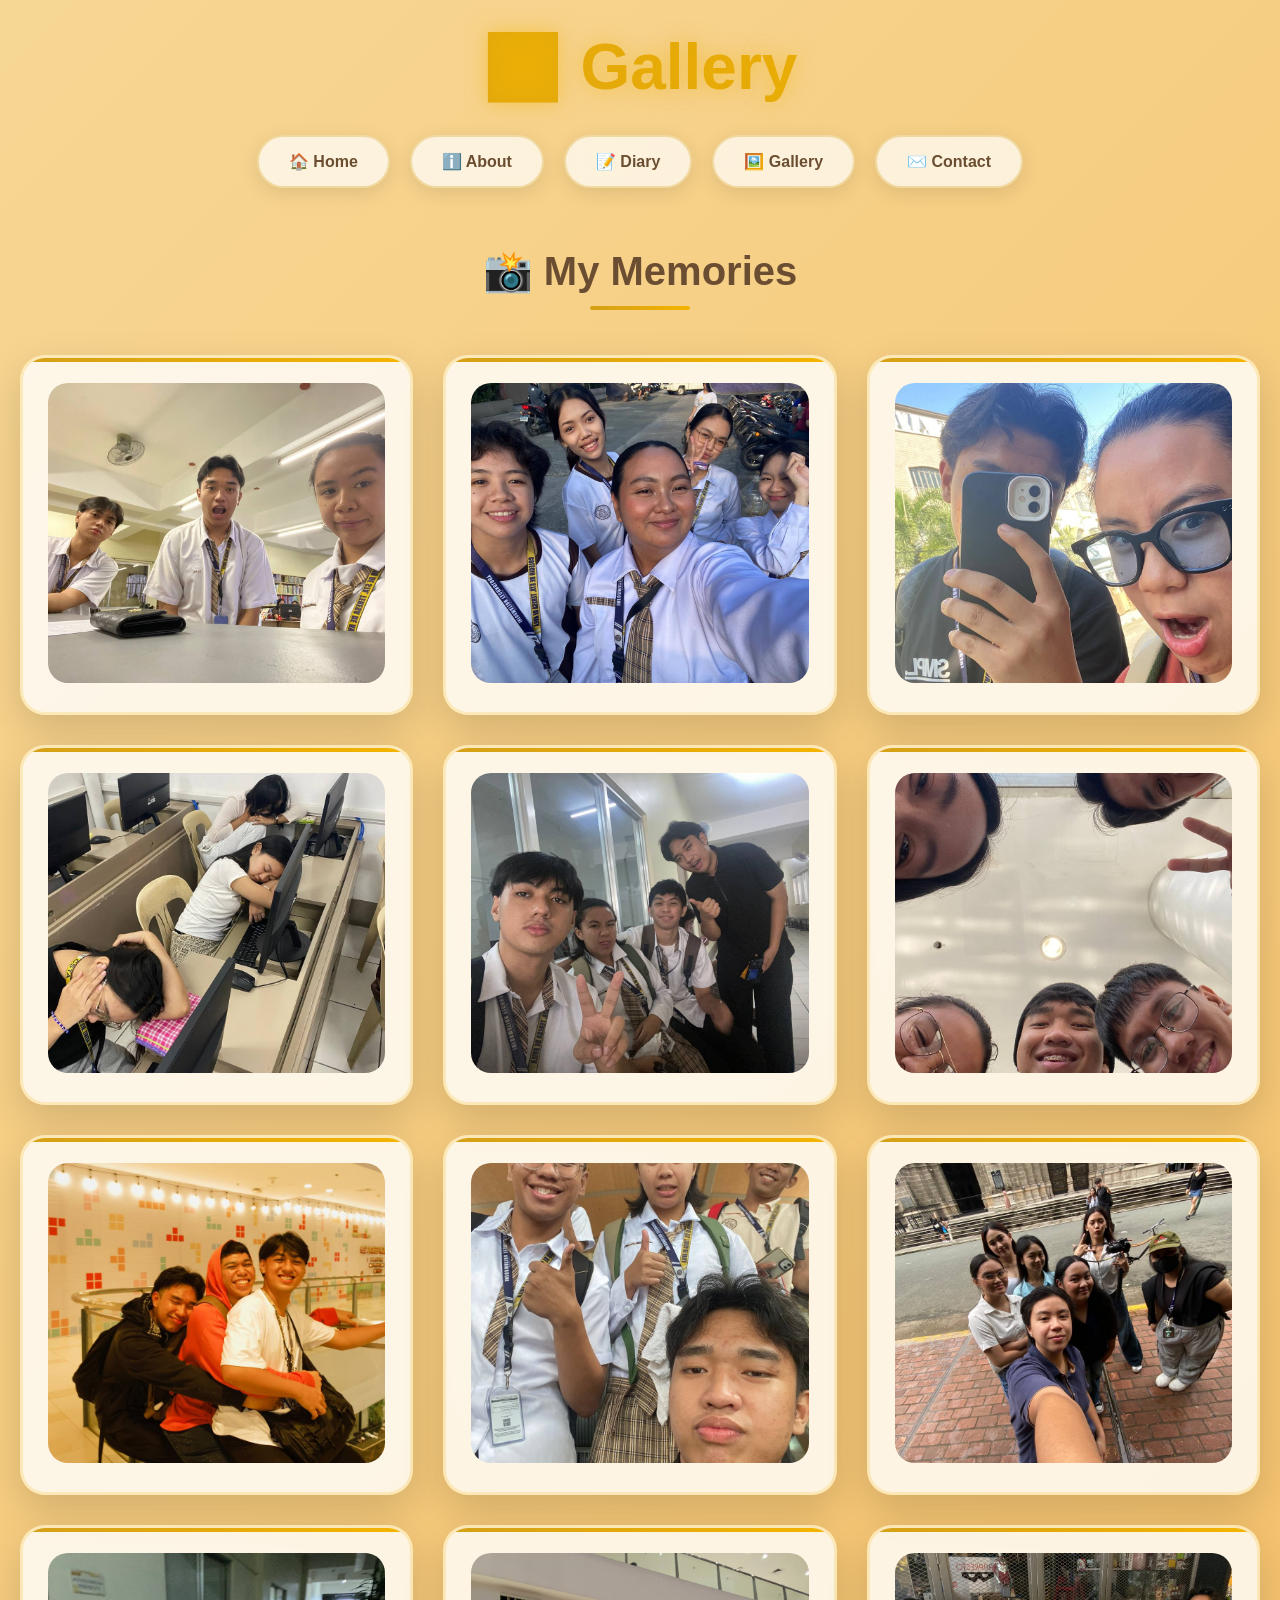
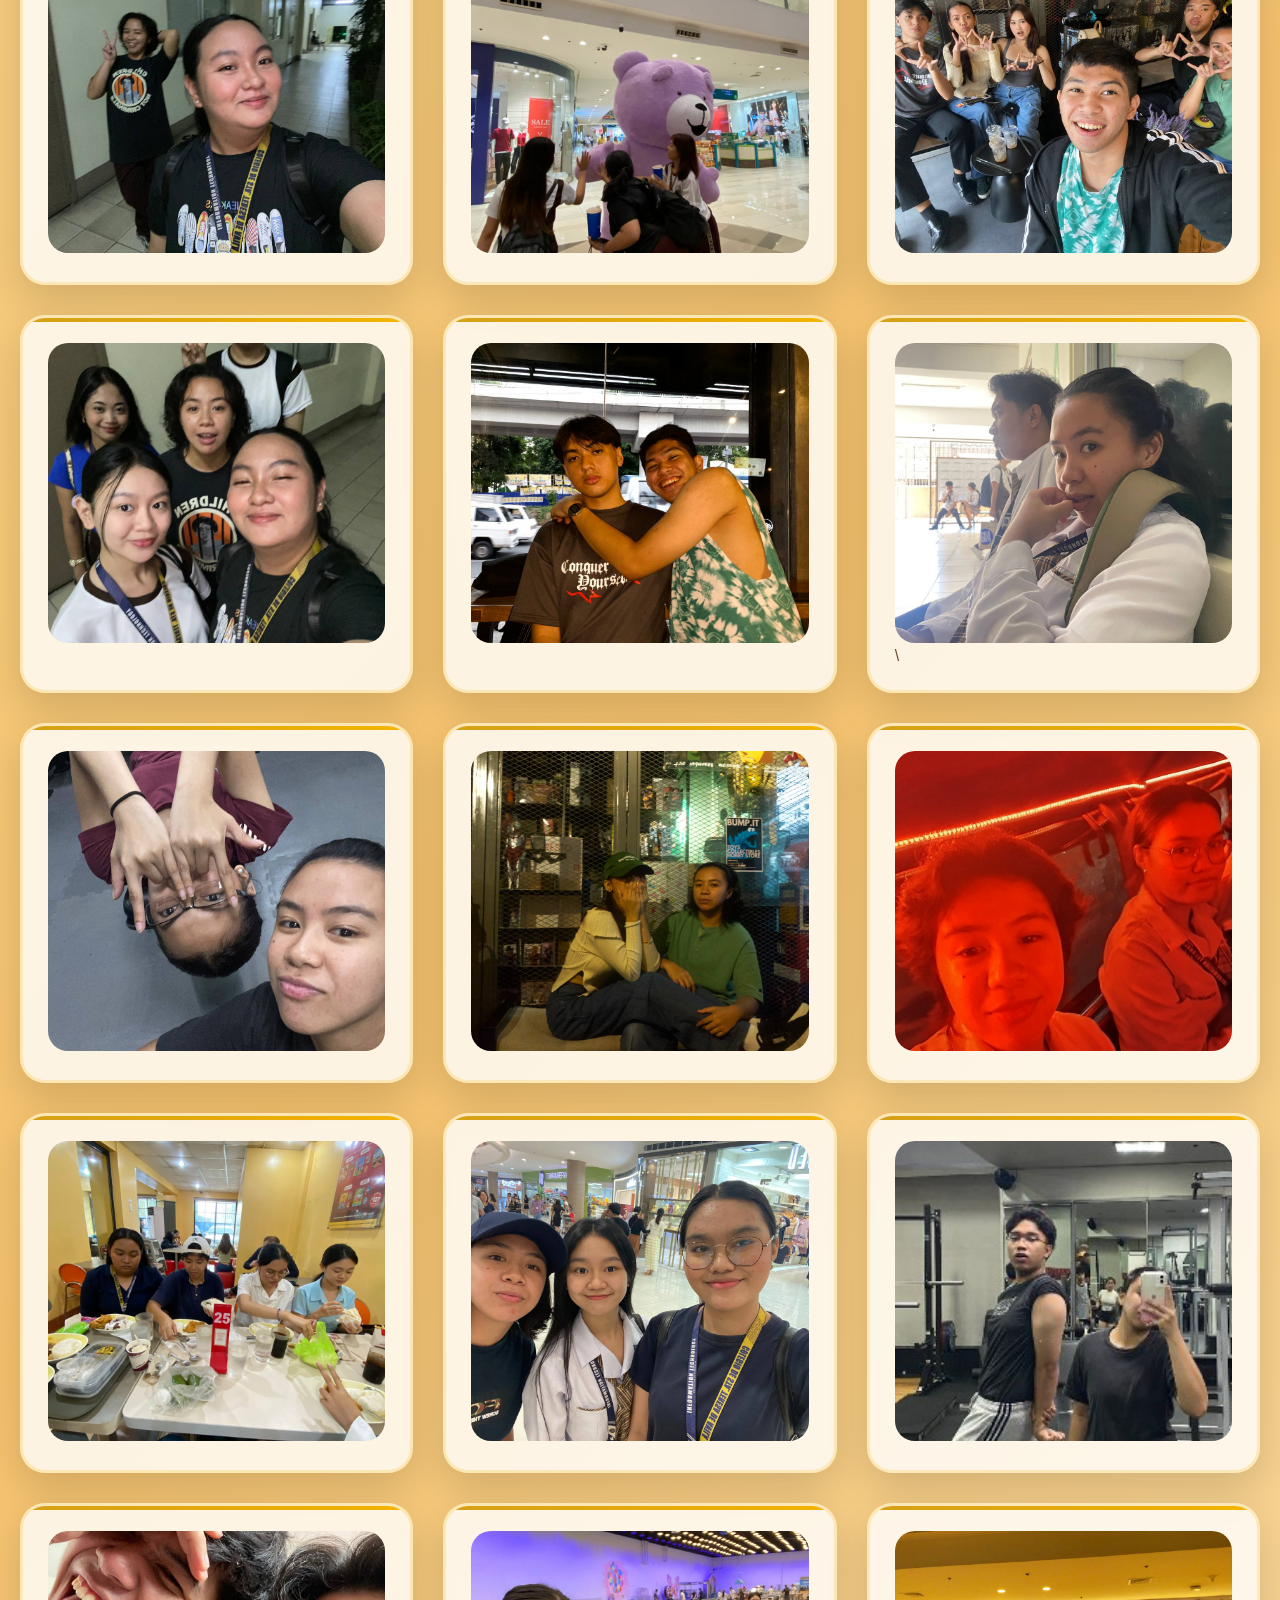
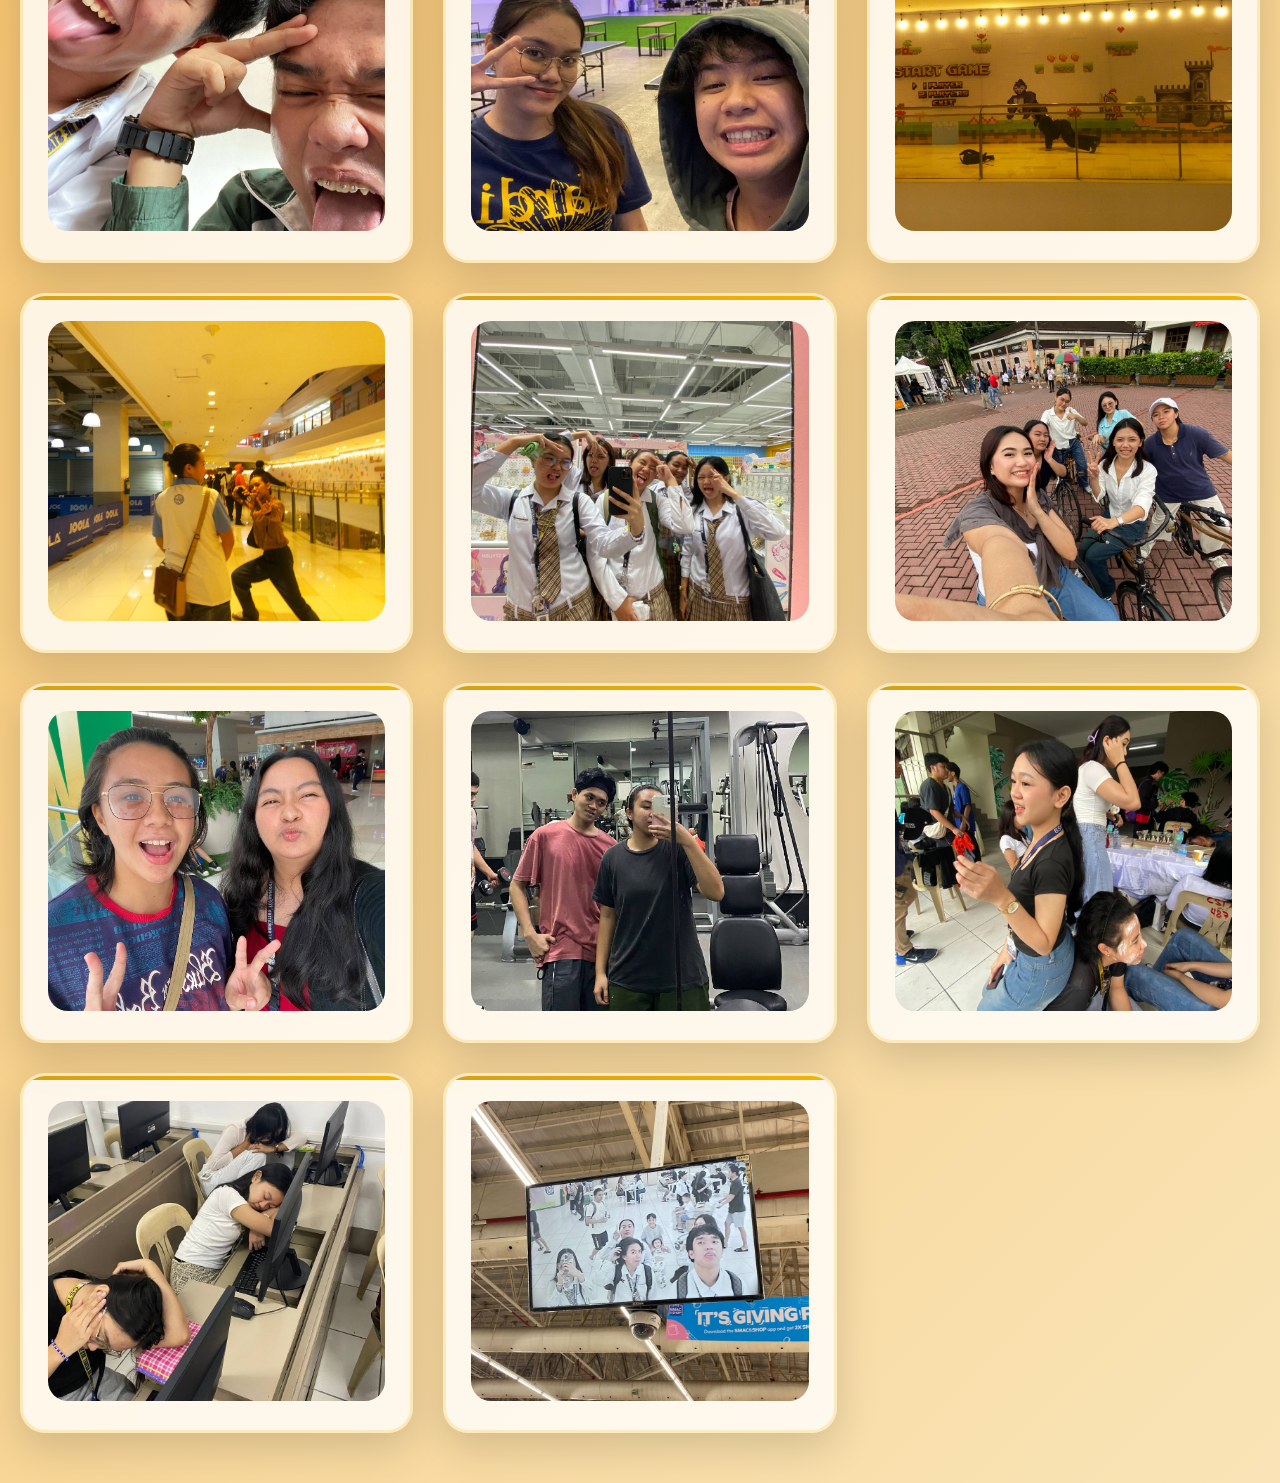
<file: gallery.html>
<!DOCTYPE html>
<html lang="en">
<head>
    <title>Gallery</title>
    <meta charset="UTF-8">
    <meta name="viewport" content="width=device-width, initial-scale=1.0">
    <style>
        * {
            margin: 0;
            padding: 0;
            box-sizing: border-box;
        }

        body {
            font-family: 'Arial', sans-serif;
            background: linear-gradient(135deg, #f7d794 0%, #f5c26d 50%, #f9e4b7 100%);
            color: #6b4e31;
            min-height: 100vh;
            padding: 30px 20px;
        }

        header {
            text-align: center;
            margin-bottom: 60px;
        }

        h1 {
            font-size: 4em;
            background: linear-gradient(45deg, #d4a017, #f4b400);
            -webkit-background-clip: text;
            -webkit-text-fill-color: transparent;
            background-clip: text;
            margin-bottom: 30px;
            text-shadow: 0 0 20px rgba(244,180,0,0.5);
            font-weight: 700;
        }

        nav {
            display: flex;
            justify-content: center;
            gap: 20px;
            flex-wrap: wrap;
        }

        nav a {
            color: #6b4e31;
            text-decoration: none;
            font-weight: 600;
            padding: 15px 30px;
            background: rgba(255,255,255,0.7);
            border: 2px solid rgba(212,160,23,0.3);
            border-radius: 50px;
            backdrop-filter: blur(10px);
            transition: all 0.3s ease;
            box-shadow: 0 5px 20px rgba(0,0,0,0.1);
        }

        nav a:hover {
            background: #f4b400;
            color: white;
            border-color: #d4a017;
            transform: translateY(-3px);
            box-shadow: 0 10px 30px rgba(244,180,0,0.4);
        }

        .gallery-container {
            max-width: 1400px;
            margin: 0 auto;
        }

        .gallery-grid {
            display: grid;
            grid-template-columns: repeat(auto-fit, minmax(350px, 1fr));
            gap: 30px;
            padding: 20px 0;
        }

        .photo-frame {
            background: rgba(255,255,255,0.8);
            border-radius: 25px;
            padding: 25px;
            box-shadow: 0 15px 40px rgba(0,0,0,0.15);
            transition: all 0.4s ease;
            border: 3px solid rgba(244,180,0,0.2);
            position: relative;
            overflow: hidden;
        }

        .photo-frame::before {
            content: '';
            position: absolute;
            top: 0;
            left: 0;
            right: 0;
            height: 4px;
            background: linear-gradient(90deg, #d4a017, #f4b400);
        }

        .photo-frame:hover {
            transform: translateY(-15px) scale(1.02);
            box-shadow: 0 30px 70px rgba(244,180,0,0.3);
            border-color: #f4b400;
        }

        .photo-frame img {
            width: 100%;
            height: 300px;
            object-fit: cover;
            border-radius: 20px;
            transition: all 0.4s ease;
        }

        .photo-frame:hover img {
            transform: scale(1.05);
            filter: brightness(1.1);
        }

        .photo-placeholder {
            width: 100%;
            height: 300px;
            background: linear-gradient(45deg, #f4b400, #ffd700);
            border-radius: 20px;
            display: flex;
            align-items: center;
            justify-content: center;
            font-size: 1.5em;
            color: #6b4e31;
            font-weight: bold;
            border: 3px dashed rgba(107,78,49,0.3);
        }

        .section-title {
            text-align: center;
            font-size: 2.5em;
            margin-bottom: 40px;
            color: #6b4e31;
            font-weight: 700;
            position: relative;
        }

        .section-title::after {
            content: '';
            position: absolute;
            bottom: -15px;
            left: 50%;
            transform: translateX(-50%);
            width: 100px;
            height: 4px;
            background: linear-gradient(90deg, #d4a017, #f4b400);
            border-radius: 2px;
        }

        @media (max-width: 768px) {
            h1 {
                font-size: 2.8em;
            }
            
            nav {
                flex-direction: column;
                align-items: center;
                gap: 15px;
            }
            
            nav a {
                padding: 12px 25px;
                width: 220px;
            }
            
            .gallery-grid {
                grid-template-columns: 1fr;
                gap: 25px;
            }
        }
    </style>
</head>
<body>
    <header>
        <h1>🖼️ Gallery</h1>
        <nav>
            <a href="index.html">🏠 Home</a>
            <a href="about.html">ℹ️ About</a>
            <a href="diary.html">📝 Diary</a>
            <a href="gallery.html">🖼️ Gallery</a>
            <a href="contact.html">✉️ Contact</a>
        </nav>
    </header>

    <div class="gallery-container">
        <h2 class="section-title">📸 My Memories</h2>
        
        <div class="gallery-grid">
            <!-- Replace src="--" with your actual image paths -->
            <div class="photo-frame">
                <img src="doned.jpg" alt="Photo 1">
            </div>
            
            <div class="photo-frame">
                <img src="hat.jpg" alt="Photo 2">
            </div>
            
            <div class="photo-frame">
                <img src="ra.jpg" alt="Photo 3">
            </div>
            
            <div class="photo-frame">
                <img src="sleep.jpg" alt="Photo 4">
            </div>
            
            <div class="photo-frame">
                <img src="stud.jpg" alt="Photo 5">
            </div>
            
            <div class="photo-frame">
                <img src="eko.jpg" alt="Photo 6">
            </div>
            <div class="photo-frame">
                <img src="bbbb.jpg" alt="Photo 6">
            </div>
            <div class="photo-frame">
                <img src="alnard.jpg" alt="Photo 6">
                </div>
                 <div class="photo-frame">
                <img src="chu.jpg" alt="Photo 6">
            </div>
             <div class="photo-frame">
                <img src="peace.jpg" alt="Photo 6">
            </div>
             <div class="photo-frame">
                <img src="afti.jpg" alt="Photo 6">
            </div>
                 <div class="photo-frame">
                <img src="baek.jpg" alt="Photo 6">
            </div>
             <div class="photo-frame">
                <img src="beat.jpg" alt="Photo 6">
            </div>
             <div class="photo-frame">
                <img src="bading.jpg" alt="Photo 6">
            </div>
             <div class="photo-frame">
                <img src="chbs.jpg" alt="Photo 6">\
            </div>
             <div class="photo-frame">
                <img src="cv.jpg" alt="Photo 6">
            </div>
             <div class="photo-frame">
                <img src="eme.jpg" alt="Photo 6">
            </div>
             <div class="photo-frame">
                <img src="helkl.jpg" alt="Photo 6">
            </div>
             <div class="photo-frame">
                <img src="jabi.jpg" alt="Photo 6">
            </div>
             <div class="photo-frame">
                <img src="lols.jpg" alt="Photo 6">
            </div>
             <div class="photo-frame">
                <img src="maske.jpg" alt="Photo 6">
            </div>
             <div class="photo-frame">
                <img src="rich.jpg" alt="Photo 6">
            </div>
             <div class="photo-frame">
                <img src="yong,jpg.jfif" alt="Photo 6">
            </div>
             <div class="photo-frame">
                <img src="gori.jpg" alt="Photo 6">
            </div>
             <div class="photo-frame">
                <img src="ash.jpg" alt="Photo 6">
            </div>
             <div class="photo-frame">
                <img src="alden.jpg" alt="Photo 6">
            </div>
             <div class="photo-frame">
                <img src="bike.jpg" alt="Photo 6">
            </div>
            <div class="photo-frame">
                <img src="hihihih.jpg" alt="Photo 6">
            </div>
            <div class="photo-frame">
                <img src="jeri.jpg" alt="Photo 6">
            </div>
            <div class="photo-frame">
                <img src="tif.jpg" alt="Photo 6">
            </div>
             <div class="photo-frame">
                <img src="sleep.jpg" alt="Photo 6">
            </div>
             <div class="photo-frame">
                <img src="somu.jpg" alt="Photo 6">
            </div>
            </div>
        </div>
    </div>
</body>
</html>
</file>
